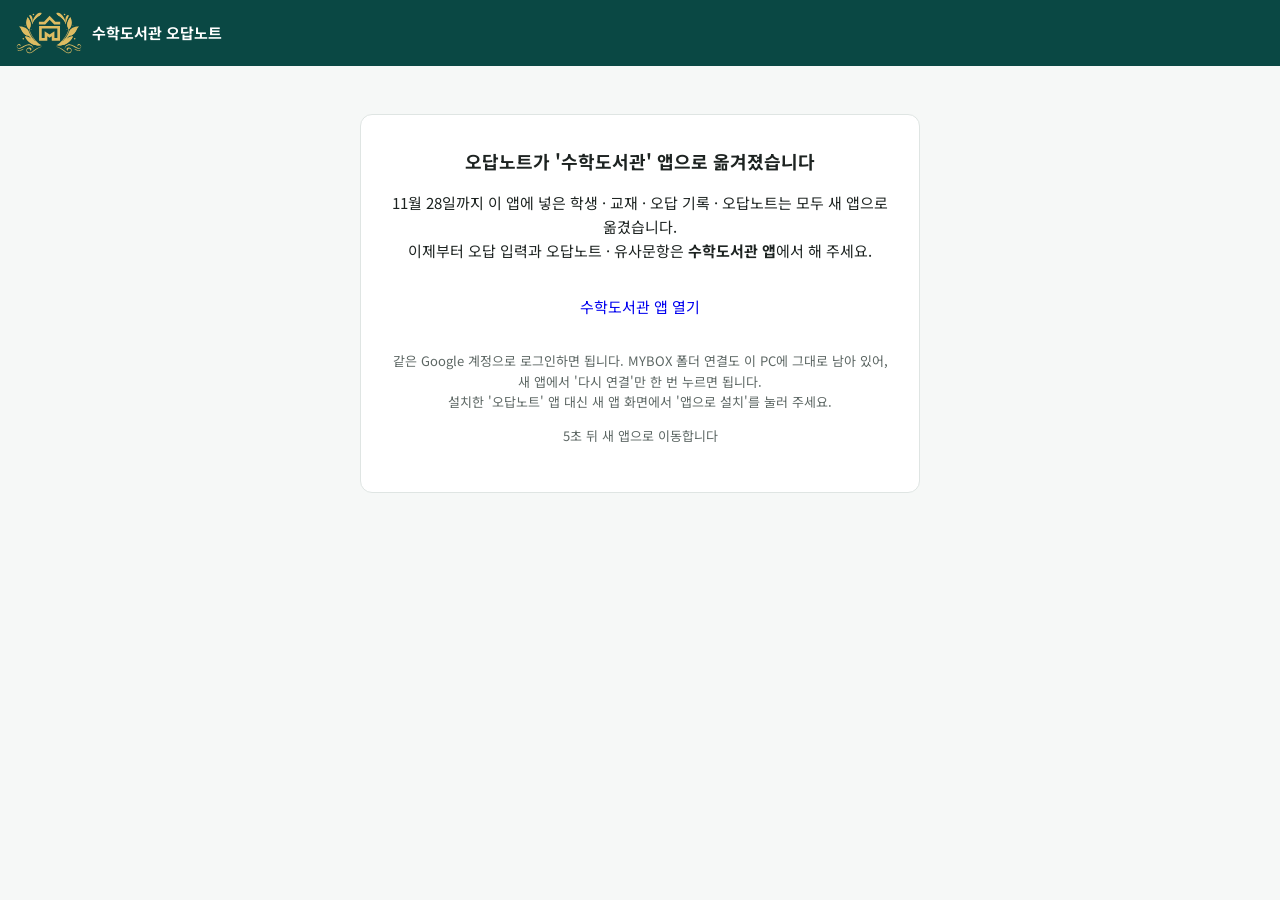
<file: index.html>
<!doctype html>
<html lang="ko">
<head>
<meta charset="utf-8">
<meta name="viewport" content="width=device-width, initial-scale=1, viewport-fit=cover">
<meta name="theme-color" content="#0A4844">
<title>수학도서관 오답노트</title>
<link rel="manifest" href="manifest.webmanifest">
<link rel="icon" type="image/png" href="favicon.png?v=2">
<link rel="apple-touch-icon" href="apple-touch-icon.png?v=2">
<meta name="apple-mobile-web-app-capable" content="yes">
<meta name="mobile-web-app-capable" content="yes">
<meta name="apple-mobile-web-app-title" content="오답노트">
<meta name="apple-mobile-web-app-status-bar-style" content="black-translucent">
<link rel="preconnect" href="https://fonts.googleapis.com">
<link href="https://fonts.googleapis.com/css2?family=Noto+Sans+KR:wght@400;500;700&display=swap" rel="stylesheet">
<link rel="stylesheet" href="styles.css">
</head>
<body>
<header class="top">
  <div class="brand"><img class="mark-logo" src="logo-symbol.svg" alt="수학도서관 로고"><div><strong>수학도서관 오답노트</strong><small id="academyName"></small></div></div>
  <div class="row"><button id="installBtn" class="ghost small" hidden>앱으로 설치</button><button id="logoutBtn" class="ghost small" hidden>로그아웃</button></div>
</header>
<!-- 2026-11-28: 오답노트는 수학도서관 앱으로 옮겼습니다. 입력은 새 앱에서만 합니다(기록이 두 곳으로 나뉘지 않게). 데이터(sudo-odap)는 지우지 않고 그대로 둡니다. -->
<main id="main" style="display:flex;justify-content:center;padding:48px 16px">
  <div class="card" style="max-width:560px;width:100%;text-align:center;padding:32px 24px">
    <h2 style="margin:0 0 12px">오답노트가 '수학도서관' 앱으로 옮겨졌습니다</h2>
    <p>11월 28일까지 이 앱에 넣은 학생 · 교재 · 오답 기록 · 오답노트는 모두 새 앱으로 옮겼습니다.<br>이제부터 오답 입력과 오답노트 · 유사문항은 <b>수학도서관 앱</b>에서 해 주세요.</p>
    <p style="margin:20px 0"><a class="primary" href="https://hongs-sudo.github.io/mathlib/" style="display:inline-block;padding:12px 22px;border-radius:10px;text-decoration:none">수학도서관 앱 열기</a></p>
    <p class="muted small">같은 Google 계정으로 로그인하면 됩니다. MYBOX 폴더 연결도 이 PC에 그대로 남아 있어, 새 앱에서 '다시 연결'만 한 번 누르면 됩니다.<br>설치한 '오답노트' 앱 대신 새 앱 화면에서 '앱으로 설치'를 눌러 주세요.</p>
    <p class="muted small" id="goIn"></p>
  </div>
</main>
<div id="toast" role="status" aria-live="polite"></div>
<script>
(() => { let n = 10; const el = document.getElementById('goIn'); const t = setInterval(() => { el.textContent = n + '초 뒤 새 앱으로 이동합니다'; if (n-- <= 0) { clearInterval(t); location.href = 'https://hongs-sudo.github.io/mathlib/'; } }, 1000); })();
</script>
<script>
// 앱 설치 (PC 크롬·엣지: 버튼 한 번 / 아이패드·아이폰: 공유 → 홈 화면에 추가)
(() => {
  if ('serviceWorker' in navigator) navigator.serviceWorker.register('sw.js').catch(() => {});
  const btn = document.getElementById('installBtn');
  const standalone = matchMedia('(display-mode: standalone)').matches || navigator.standalone;
  if (standalone) return;
  const say = (m) => { const t = document.getElementById('toast'); t.textContent = m; t.classList.add('show'); setTimeout(() => t.classList.remove('show'), 7000); };
  let ev = null;
  addEventListener('beforeinstallprompt', (e) => { e.preventDefault(); ev = e; btn.hidden = false; });
  addEventListener('appinstalled', () => { btn.hidden = true; say('설치했습니다. 바탕화면·시작 메뉴의 "오답노트"로 여세요.'); });
  const ios = /iPad|iPhone|iPod/.test(navigator.userAgent) || (navigator.platform === 'MacIntel' && navigator.maxTouchPoints > 1);
  if (ios) btn.hidden = false;
  btn.onclick = async () => {
    if (ev) { ev.prompt(); await ev.userChoice; ev = null; btn.hidden = true; }
    else if (ios) say('사파리 위쪽의 공유 버튼(□↑) → "홈 화면에 추가" → 추가를 누르세요.');
  };
})();
</script>
</body>
</html>
</file>
<file: styles.css>
:root{--green:#0A4844;--green-2:#0f5f59;--green-bg:#e8f1f0;--gold:#B8913A;--gold-bg:#f7f0e0;--ink:#1d2321;--sub:#5d6764;--line:#dfe5e3;--bg:#f6f8f7;--card:#fff;--red:#b3261e;--red-bg:#fbeceb;--r:12px}
*{box-sizing:border-box}
body{margin:0;font-family:'Noto Sans KR',system-ui,sans-serif;color:var(--ink);background:var(--bg);font-size:15px;line-height:1.6;-webkit-text-size-adjust:100%}
button,input,select{font:inherit;color:inherit}
.top{display:flex;justify-content:space-between;align-items:center;padding:12px 16px;background:var(--green);color:#fff;position:sticky;top:0;z-index:5}
.brand{display:flex;gap:10px;align-items:center}
.mark-logo{height:42px;width:auto;display:block;flex:none}
.brand small{display:block;font-size:12px;opacity:.8}
.mark{width:34px;height:34px;border-radius:8px;background:var(--gold);color:var(--green);display:grid;place-items:center;font-weight:700}
.tabs{display:flex;gap:4px;padding:8px 12px;background:#fff;border-bottom:1px solid var(--line);overflow-x:auto;position:sticky;top:58px;z-index:4}
.tabs button{border:0;background:none;padding:8px 12px;border-radius:8px;white-space:nowrap;color:var(--sub);cursor:pointer}
.tabs button.on{background:var(--green-bg);color:var(--green);font-weight:500}
main{max-width:860px;margin:0 auto;padding:16px}
h2{font-size:18px;margin:8px 0 12px;font-weight:700}
h3{font-size:16px;margin:0;font-weight:500}
.card{background:var(--card);border:1px solid var(--line);border-radius:var(--r);padding:14px 16px;margin-bottom:12px}
.row{display:flex;gap:8px;align-items:center;flex-wrap:wrap}
.between{justify-content:space-between}
.muted{color:var(--sub)}.small{font-size:13px}.center{text-align:center}.pad{padding:24px}
.btn,button.primary{background:var(--green);color:#fff;border:0;border-radius:8px;padding:9px 14px;cursor:pointer;min-height:40px}
.btn:hover,button.primary:hover{background:var(--green-2)}
button.ghost{background:transparent;border:1px solid var(--line);border-radius:8px;padding:8px 12px;cursor:pointer;min-height:38px}
.top button.ghost{color:#fff;border-color:rgba(255,255,255,.4)}
button.small{padding:5px 10px;min-height:32px;font-size:13px}
button.danger{color:var(--red);border-color:#efc9c6}
button:disabled{opacity:.5;cursor:default}
.badge{display:inline-block;font-size:12px;padding:2px 8px;border-radius:999px;background:var(--green-bg);color:var(--green)}
.badge.gold{background:var(--gold-bg);color:#7a5c17}
.badge.red{background:var(--red-bg);color:var(--red)}
.slots{display:grid;grid-template-columns:repeat(auto-fit,minmax(240px,1fr));gap:8px;margin-top:10px}
.slot{border:1px dashed var(--line);border-radius:10px;padding:10px 12px;background:#fbfcfc}
.slot.done{border-style:solid;background:var(--green-bg);border-color:#c7dcd9}
.slot .name{font-size:13px;word-break:break-all}
.progress{height:6px;background:var(--line);border-radius:3px;overflow:hidden;margin-top:6px}
.progress div{height:100%;background:var(--gold);width:0;transition:width .2s}
label.f{display:block;margin:10px 0 4px;font-size:13px;color:var(--sub)}
input[type=text],input[type=number],select{width:100%;padding:9px 11px;border:1px solid var(--line);border-radius:8px;background:#fff;min-height:40px}
.checks label{display:flex;gap:8px;align-items:center;padding:6px 0}
dialog{border:0;border-radius:16px;padding:0;width:min(560px,94vw);max-height:88vh}
dialog::backdrop{background:rgba(10,30,28,.45)}
#modalBody{padding:18px}
.list{border:1px solid var(--line);border-radius:10px;max-height:52vh;overflow:auto}
.list button{display:flex;width:100%;justify-content:space-between;gap:8px;text-align:left;border:0;border-bottom:1px solid var(--line);background:#fff;padding:10px 12px;cursor:pointer}
.list button:hover{background:var(--green-bg)}
.list button:last-child{border-bottom:0}
.crumb{font-size:13px;color:var(--sub);margin:6px 0}
.crumb button{border:0;background:none;color:var(--green);cursor:pointer;padding:0 2px}
#toast{position:fixed;left:50%;bottom:24px;transform:translateX(-50%);background:var(--ink);color:#fff;padding:10px 16px;border-radius:10px;font-size:14px;opacity:0;pointer-events:none;transition:opacity .2s;max-width:90vw}
#toast.show{opacity:1}
.kv{display:grid;grid-template-columns:auto 1fr;gap:4px 12px;font-size:14px}
code{background:var(--bg);padding:1px 6px;border-radius:4px;font-size:13px;word-break:break-all}
.empty{border:1px dashed var(--line);border-radius:var(--r);padding:28px 16px;text-align:center;color:var(--sub)}
dialog:has(.wide){width:min(940px,96vw)}
.wsec{border-top:1px solid var(--line);padding:8px 0}
.nos{display:flex;flex-wrap:wrap;gap:6px;margin-top:6px}
.nob{min-width:44px;min-height:40px;border:1px solid var(--line);border-radius:8px;background:#fff;cursor:pointer;font-weight:500}
.nob.on{background:var(--red);border-color:var(--red);color:#fff}
.causes label{display:inline-flex;gap:3px;align-items:center;margin-right:8px}
.causes .row{border-top:1px dashed var(--line);padding:4px 0}
textarea{font:inherit;padding:9px 11px;border:1px solid var(--line);border-radius:8px}
.rec{display:flex;gap:8px;align-items:flex-start;border-top:1px solid var(--line);padding:6px 0;font-size:13px}
.rec input{margin-top:4px}
.chipx{border:0;background:none;color:var(--sub);cursor:pointer;padding:0 0 0 4px;font-size:13px;line-height:1}
.chipx:hover{color:var(--red)}
.prog{display:flex;gap:8px;align-items:center;border-top:1px solid var(--line);padding:5px 0}
.prog .bar{width:90px;height:6px;background:var(--line);border-radius:3px;overflow:hidden;flex:none}
.prog .bar i{display:block;height:100%;background:var(--green)}
.rv{display:grid;grid-template-columns:30px 1fr 1fr 170px;gap:10px;border-top:1px solid var(--line);padding:10px 0;align-items:start}
.rvn{font-weight:700;font-size:18px;color:var(--green)}
.rv .lab{font-size:12px;color:var(--sub);margin-bottom:3px}
.rv .thumb{width:100%;max-height:190px;object-fit:contain;object-position:left top;border:1px solid var(--line);border-radius:6px;background:#fff}
.rv .ttext{font-size:12px;border:1px solid var(--line);border-radius:6px;padding:6px;max-height:190px;overflow:auto;white-space:pre-wrap}
.seg{display:flex;border:1px solid var(--line);border-radius:8px;overflow:hidden}
.seg button{flex:1;border:0;background:#fff;padding:6px 0;font-size:12px;cursor:pointer}
.seg button.on{background:var(--green);color:#fff}
.seg button:disabled{color:#bbb;cursor:default}
.warn{font-size:11px;color:#7a5c17;background:var(--gold-bg);border-radius:6px;padding:3px 6px;margin-top:6px}
</file>
